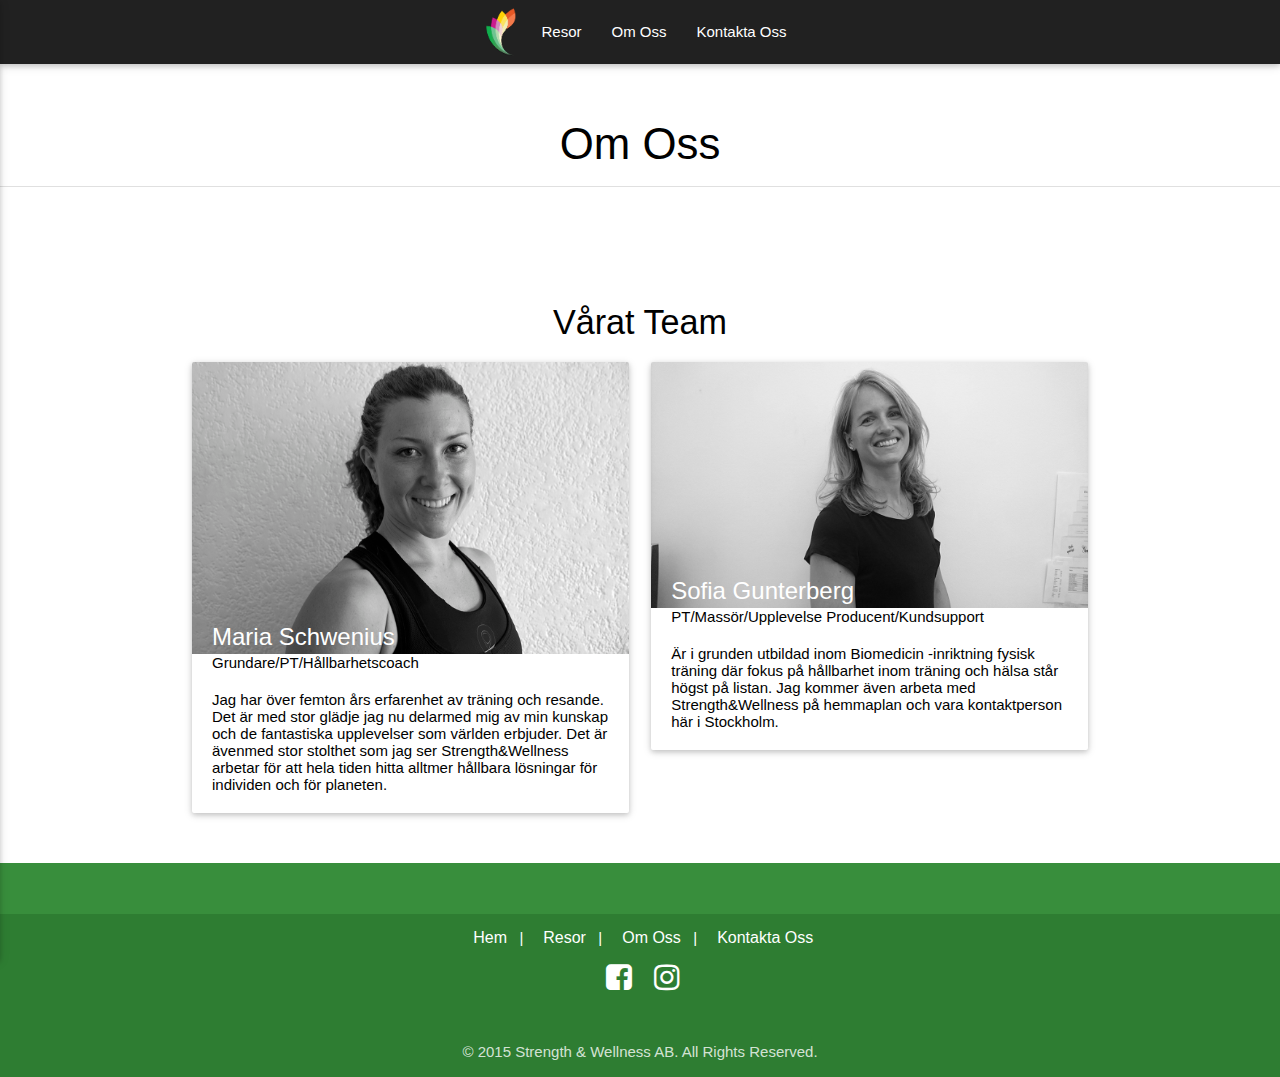
<file: Strengthandwellness/views/about.html>
<!DOCTYPE html>
<html lang="en">
<head>
 <meta charset="UTF-8" />
<meta name="viewport" content="width=device-width, initial-scale=1, maximum-scale=1">
<meta name="msapplication-TileColor" content="#ffffff">
<meta name="msapplication-TileImage" content="/ms-icon-144x144.png">
<meta name="theme-color" content="#ffffff">
<title>Strength &amp; Wellness</title>

<link rel="apple-touch-icon" sizes="57x57" href="../images/favicon/apple-icon-57x57.png">
<link rel="apple-touch-icon" sizes="60x60" href="../images/favicon/apple-icon-60x60.png">
<link rel="apple-touch-icon" sizes="72x72" href="../images/favicon/apple-icon-72x72.png">
<link rel="apple-touch-icon" sizes="76x76" href="../images/favicon/apple-icon-76x76.png">
<link rel="apple-touch-icon" sizes="114x114" href="../images/favicon/apple-icon-114x114.png">
<link rel="apple-touch-icon" sizes="120x120" href="../images/favicon/apple-icon-120x120.png">
<link rel="apple-touch-icon" sizes="144x144" href="../images/favicon/apple-icon-144x144.png">
<link rel="apple-touch-icon" sizes="152x152" href="../images/favicon/apple-icon-152x152.png">
<link rel="apple-touch-icon" sizes="180x180" href="../images/favicon/apple-icon-180x180.png">
<link rel="icon" type="image/png" sizes="192x192"  href="../images/favicon/android-icon-192x192.png">
<link rel="icon" type="image/png" sizes="32x32" href="../images/favicon/favicon-32x32.png">
<link rel="icon" type="image/png" sizes="96x96" href="../images/favicon/favicon-96x96.png">
<link rel="icon" type="image/png" sizes="16x16" href="../images/favicon/favicon-16x16.png">
<link rel="manifest" href="../images/favicon/manifest.json">

<!-- CSS  -->

<link href="https://fonts.googleapis.com/icon?family=Material+Icons" rel="stylesheet">
<link href="../css/materialize.min.css" type="text/css" rel="stylesheet"/>
<link href="../css/font-awesome.min.css" type="text/css" rel="stylesheet"/>
<link href="../css/style.css" type="text/css" rel="stylesheet"/>
</head>

<body>

  <!-- NAV -->

  <nav class="grey darken-4 center-align" role="navigation">
    <div class="nav-wrapper">
      <ul class="hide-on-med-and-down SW-center">
        <li><a id="logo-container" href="../views/index.html" class="brand-logo"><img src="../images/Logo_favicon.png" class="SW_logo" alt="S&amp;W"></a></li>
        <li class="hide"><a href="../views/personal_training.html">Träning & Hälsa</a></li>
        <li><a href="../views/travel.html">Resor</a></li>
        <li class="hide"><a href="../views/events.html">Events</a></li>
        <li class="hide"><a href="../views/sustainability.html">Hållbarhetsprojekt</a></li>
        <li class="hide"><a href="http://blog.strengthandwellness.me/sv_SE/">Blogg</a></li>
        <li><a href="../views/about.html">Om Oss</a></li>
        <li><a href="../views/contact.html">Kontakta Oss</a></li>
      </ul>

      <ul id="nav-mobile" class="side-nav blue-grey darken-4">
        <li><a href="../views/index.html">Hem</a></li>
        <li><a href="../views/personal_training.html">Träning & Hälsa</a></li>
        <li><a href="../views/travel.html">Resor</a></li>
        <li class="hide"><a href="../views/events.html">Events</a></li>
        <li class="hide"><a href="../views/sustainability.html">Hållbarhetsprojekt</a></li>
        <li class="hide"><a href="http://blog.strengthandwellness.me/sv_SE/">Blogg</a></li>
        <li><a href="../views/about.html">Om Oss</a></li>
        <li><a href="../views/contact.html">Kontakta Oss</a></li>
      </ul>
      <a href="#" data-activates="nav-mobile" class="button-collapse"><i class="material-icons">menu</i></a>
    </div>
  </nav>

  <br><br>

  <!-- END NAV -->

  <!--CONTENT -->

  <h3 class="center">Om Oss</h3>

  <div class="divider"></div>

  <br><br>

<div class="section">
  <div class="container">
    <div class="row">
      <div class="col s12">
        
      </div>
    </div>
  </div>
</div>

<div class="section">
  <div class="container">
    <div class="row">
      <h4 class="center">Vårat Team</h4>
      <div class="col s12 m6">
        <div class="card">
          <div class="card-image">
            <img src="../images/BW_MS.jpg" alt="">
            <span class="card-title">Maria Schwenius</span>
            <span class="card-content">Grundare/PT/Hållbarhetscoach</span>
          </div>
            <div class="card-content">
              Jag har över femton års erfarenhet av träning och resande. Det är med stor glädje jag nu delarmed mig av min kunskap och de fantastiska upplevelser som världen erbjuder. Det är ävenmed stor stolthet som jag ser Strength&amp;Wellness arbetar för att hela tiden hitta alltmer hållbara lösningar för individen och för planeten.
            </div>
          </div>
        </div>
      <div class="col s12 m6">
        <div class="card">
          <div class="card-image">
            <img src="../images/BW_S.jpg" alt="">
            <span class="card-title">Sofia Gunterberg</span>
            <span class="card-content">PT/Massör/Upplevelse Producent/Kundsupport</span>
          </div>
            <div class="card-content">
              Är i grunden utbildad inom Biomedicin -inriktning fysisk träning där fokus på hållbarhet inom träning och hälsa står högst på listan. Jag kommer även arbeta med Strength&amp;Wellness på hemmaplan och vara kontaktperson här i Stockholm. 
            </div>
          </div>
        </div>
     <!-- <div class="col s12 m4">
        <div class="card">
          <div class="card-image">
            <img src="http://www.clipartkid.com/images/177/15-female-head-silhouette-free-cliparts-that-you-can-download-to-you-ruyZ8A-clipart.jpeg" alt="">
            <span class="card-title">Susanna Bates</span>
            <span class="card-content">PT/Brazilian Jiu-Jitsu specialist</span>
          </div>
            <div class="card-content">
              Mitt fokus ligger framför allt på funktionell träning och brasiliansk jiu-jitsu. Jag har femton års erfarenhet av att träna och instruera allt från golv till tai chi och bootcamp-träning. Det är fantastiskt att få lära människor det jag har lärt mig om träning och matvanor, och att få arbeta med andra för att förbättra deras livskvalitet!
            </div>
          </div>
        </div>
      <div class="col s12 m6">
        <div class="card">
          <div class="card-image">
            <img src="http://www.clipartkid.com/images/177/15-female-head-silhouette-free-cliparts-that-you-can-download-to-you-ruyZ8A-clipart.jpeg" alt="">
            <span class="card-title">Maria Hagberg</span>
            <span class="card-content">Kostrådgivning/Friskvårdsterapeut</span>
          </div>
            <div class="card-content">
              Jag är utbildad PT och har min grund i modern dans. Jag är även koreograf och har en Master of Arts-examen i teoretiska dansstudier. Min kärnfilosofi, som guidar hela min träningsdesign, är att kroppen och sinnet är direkt sammankopplade.
            </div>
          </div>
        </div>
      <div class="col s12 m6">
        <div class="card">
          <div class="card-image">
            <img src="http://images.all-free-download.com/images/graphiclarge/man_silhouette_clip_art_9510.jpg" alt="">
            <span class="card-title">Elizandro Reyes Zamora</span>
            <span class="card-content">Dansinstruktör för modern dans/Kuba Expert</span>
          </div>
            <div class="card-content">
              Är i grunden utbildad inom Biomedicin -inriktning fysisk träning där fokus på hållbarhet inom träning och hälsa står högst på listan. Jag kommer även arbeta med Strength&amp;Wellness på hemmaplan och vara kontaktperson här i Stockholm. 
            </div>
          </div>
        </div> -->
    </div>
  </div>
</div>

  <!--END CONTENT -->


  <!-- FOOTER -->
  <footer class="page-footer green darken-3 center-align">

    <div class="section SW_contact_us green darken-2">
      <div class="container">
        <div class="row">
          <div class="col s12">

          </div>
        </div>
      </div>
    </div>
  
    <div class="container">
      <div class="row">
          <div class="nav-wrapper">
            <ul class="hide-on-med-and-down">
              <li class="SW_footer_menu">
                <a href="../views/index.html">Hem</a><span class="SW_break">|</span>
                <a class="hide" href="../views/personal_training.html">Träning & Hälsa</a><!--<span class="SW_break">|</span> -->
                <a href="../views/travel.html">Resor</a><span class="SW_break">|</span>
                <a class="hide" href="../views/events.html">Events</a><!--<span class="SW_break">|</span>
                <a class="hide" href="../views/sustainability.html">Hållbarhetsprojekt</a><span class="SW_break">|</span>
                <a class="hide" href="http://blog.strengthandwellness.me/sv_SE/">Blogg</a><span class="SW_break">|</span> -->
                <a href="../views/about.html">Om Oss</a><span class="SW_break">|</span>
                <a href="../views/contact.html">Kontakta Oss</a>
              </li>
            </ul>
              <ul>
                <li class="SW_media">
                  <a href="https://www.facebook.com/strengthandwellness.se" target="_blank"><i class="fa fa-facebook-square fa-2x"></i></a>
                </li>
                <li class="SW_media">
                  <a href="https://www.instagram.com/strengthwellness" target="_blank"><i class="fa fa-instagram fa-2x"></i></a>
                </li>
              </ul>
         </div>
      </div>
    </div>

    <div class="footer-copyright green darken-3">
      <div>
      &copy; 2015 <strong>Strength &amp; Wellness AB</strong>. All Rights Reserved.
      </div>
    </div>
  </footer>

  <!-- END FOOTER -->

  <!--  Scripts-->
  <script  src="https://code.jquery.com/jquery-2.1.1.min.js"></script>
  <script  src="../js/materialize.min.js"></script>
  <script  src="../js/main.js"></script>

  </body>
</html>
</file>
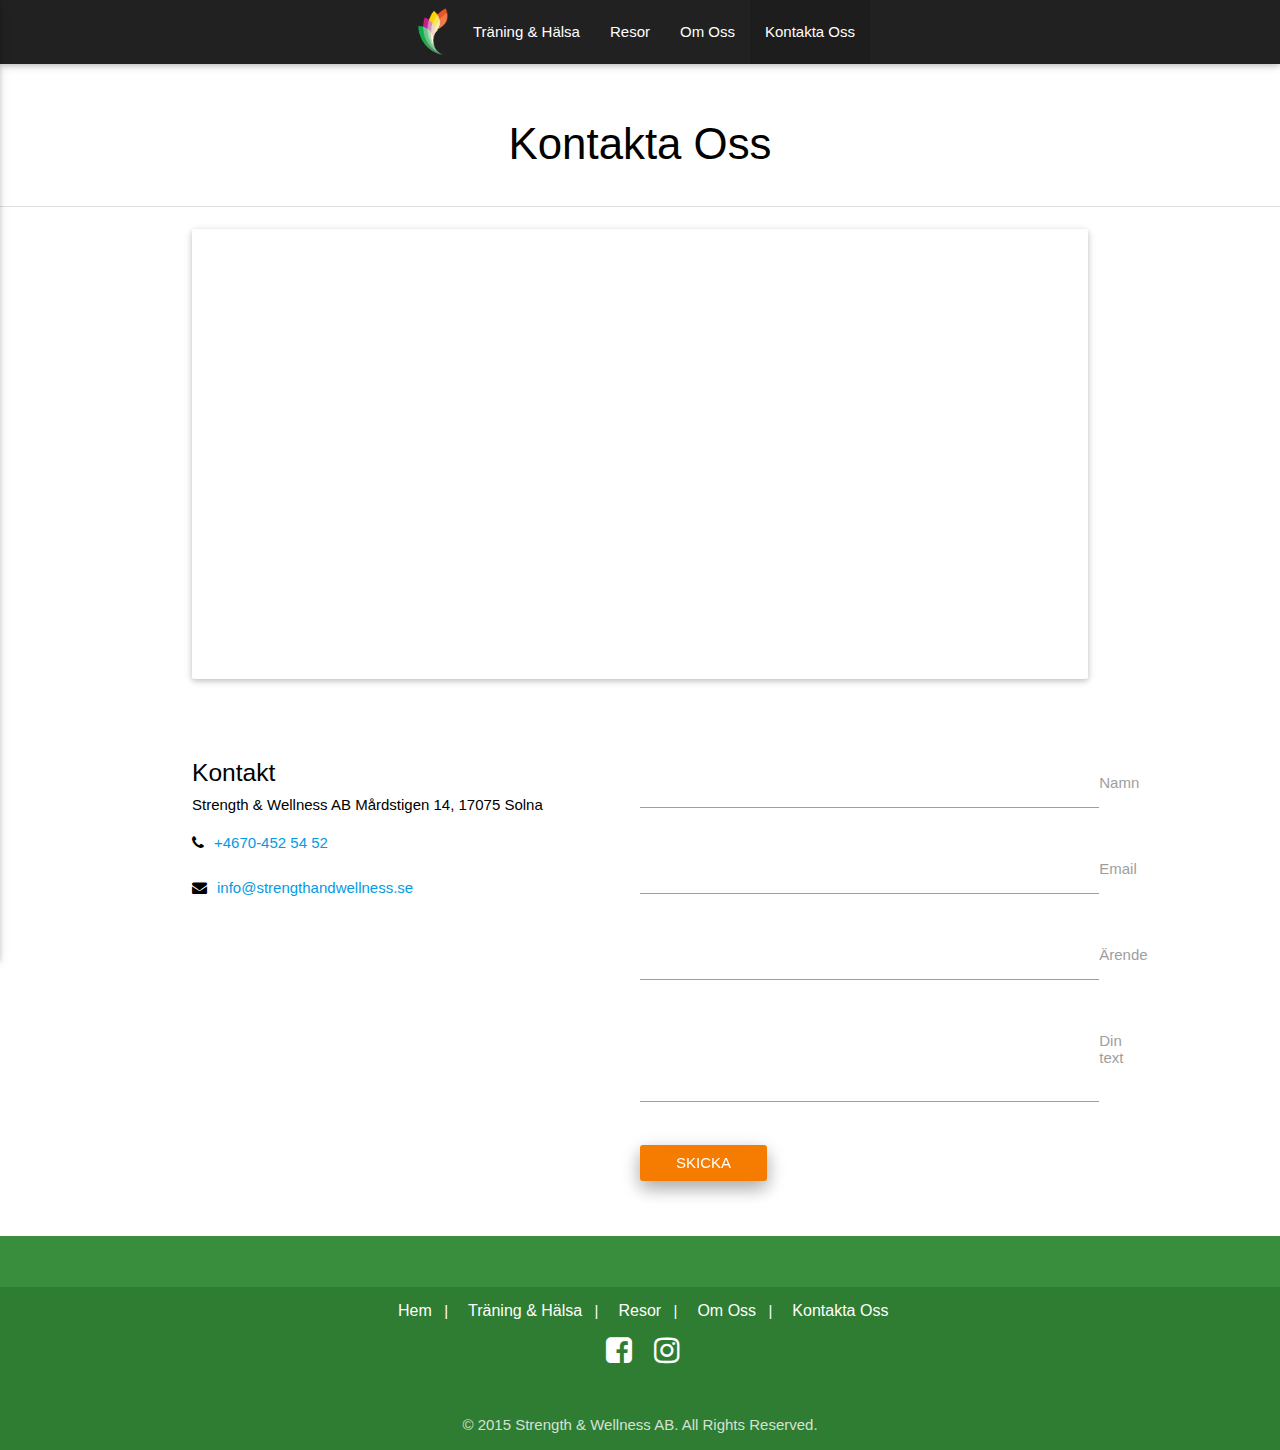
<file: Strengthandwellness/views/contact.html>
<!DOCTYPE html>
<html lang="en">
<head>
 <meta charset="UTF-8" />
<meta name="viewport" content="width=device-width, initial-scale=1, maximum-scale=1">
<meta name="msapplication-TileColor" content="#ffffff">
<meta name="msapplication-TileImage" content="/ms-icon-144x144.png">
<meta name="theme-color" content="#ffffff">
<title>Strength &amp; Wellness</title>

<link rel="apple-touch-icon" sizes="57x57" href="../images/favicon/apple-icon-57x57.png">
<link rel="apple-touch-icon" sizes="60x60" href="../images/favicon/apple-icon-60x60.png">
<link rel="apple-touch-icon" sizes="72x72" href="../images/favicon/apple-icon-72x72.png">
<link rel="apple-touch-icon" sizes="76x76" href="../images/favicon/apple-icon-76x76.png">
<link rel="apple-touch-icon" sizes="114x114" href="../images/favicon/apple-icon-114x114.png">
<link rel="apple-touch-icon" sizes="120x120" href="../images/favicon/apple-icon-120x120.png">
<link rel="apple-touch-icon" sizes="144x144" href="../images/favicon/apple-icon-144x144.png">
<link rel="apple-touch-icon" sizes="152x152" href="../images/favicon/apple-icon-152x152.png">
<link rel="apple-touch-icon" sizes="180x180" href="../images/favicon/apple-icon-180x180.png">
<link rel="icon" type="image/png" sizes="192x192"  href="../images/favicon/android-icon-192x192.png">
<link rel="icon" type="image/png" sizes="32x32" href="../images/favicon/favicon-32x32.png">
<link rel="icon" type="image/png" sizes="96x96" href="../images/favicon/favicon-96x96.png">
<link rel="icon" type="image/png" sizes="16x16" href="../images/favicon/favicon-16x16.png">
<link rel="manifest" href="../images/favicon/manifest.json">

<!-- CSS  -->

<link href="https://fonts.googleapis.com/icon?family=Material+Icons" rel="stylesheet">
<link href="../css/materialize.min.css" type="text/css" rel="stylesheet"/>
<link href="../css/font-awesome.min.css" type="text/css" rel="stylesheet"/>
<link href="../css/style.css" type="text/css" rel="stylesheet"/>
</head>

<body>

  <!-- NAV -->

  <nav class="grey darken-4 center-align" role="navigation">
    <div class="nav-wrapper">
      <ul class="hide-on-med-and-down SW-center">
        <li><a id="logo-container" href="../views/index.html" class="brand-logo"><img src="../images/Logo_favicon.png" class="SW_logo" alt="S&amp;W"></a></li>
        <li><a href="../views/personal_training.html">Träning & Hälsa</a></li>
        <li><a href="../views/travel.html">Resor</a></li>
        <li class="hide"><a href="../views/events.html">Events</a></li>
        <li class="hide"><a href="../views/sustainability.html">Hållbarhetsprojekt</a></li>
        <li class="hide"><a href="http://blog.strengthandwellness.me/sv_SE/">Blogg</a></li>
        <li><a href="../views/about.html">Om Oss</a></li>
        <li class="active"><a href="../views/contact.html">Kontakta Oss</a></li>
      </ul>

      <ul id="nav-mobile" class="side-nav blue-grey darken-4">
        <li><a href="../views/index.html">Hem</a></li>
        <li><a href="../views/personal_training.html">Träning & Hälsa</a></li>
        <li><a href="../views/travel.html">Resor</a></li>
        <li class="hide"><a href="../views/events.html">Events</a></li>
        <li class="hide"><a href="../views/sustainability.html">Hållbarhetsprojekt</a></li>
        <li class="hide"><a href="http://blog.strengthandwellness.me/sv_SE/">Blogg</a></li>
        <li><a href="../views/about.html">Om Oss</a></li>
        <li class="active"><a href="../views/contact.html">Kontakta Oss</a></li>
      </ul>
      <a href="#" data-activates="nav-mobile" class="button-collapse"><i class="material-icons">menu</i></a>
    </div>
  </nav>

  <br><br>

  <!-- END NAV -->

  <div class="row">
    <h3 class="center-align">Kontakta Oss</h3>
  </div>

  <div class="divider"></div>


  <div class="section">
    <div class="container">
      <div class="row">
        <div class="col s12">
          <iframe class="card" src="https://www.google.com/maps/embed?pb=!1m18!1m12!1m3!1d2032.1490871549042!2d18.027360116263726!3d59.380539313957364!2m3!1f0!2f0!3f0!3m2!1i1024!2i768!4f13.1!3m3!1m2!1s0x465f9c4cd8606583%3A0xbc9d73c0203f1308!2sM%C3%A5rdstigen+14%2C+170+75+Solna!5e0!3m2!1sen!2sse!4v1476715871617" width="100%" height="450" frameborder="0" allowfullscreen></iframe>
        </div>
      </div>
    </div>
  </div>

    <div class="section">
    <div class="container">
      <div class="row">
        <div class="col s12 m6">
            <h5>Kontakt</h5>
            <strong>Strength & Wellness AB Mårdstigen 14, 17075 Solna</strong>
              <p>
               <i class="fa fa-phone suitcase-mar"></i><a href="#">+4670-452 54 52</a>

              <p>
                <i class="fa fa-envelope suitcase-mar"></i><a href="mailto:info@strengthandwellness.me">info@strengthandwellness.se</a>
              </p>
        </div>
        <div class="col s12 m6">
          <form action="../views/contact.php" method="post">
        <div class="row">
            <div class="input-field">
              <input id="name" type="text" class="validate">
              <label for="name">Namn</label>
            </div>
          </div>
          <div class="row">
            <div class="input-field">
              <input id="email" type="text" class="validate">
              <label for="email">Email</label>
            </div>
          </div>
          <div class="row">
            <div class="input-field">
              <input id="subject" type="text" class="validate">
              <label for="Ärende">Ärende</label>
            </div>
          </div>
          <div class="row">
            <div class="input-field">
              <textarea id="comment" type="text" class="materialize-textarea"></textarea>
              <label for="comment">Din text</label>
            </div>
          </div>
          <div class="row">
            <div class="input-field">
              <input class="btn waves-effect waves-light orange darken-2 z-depth-2" type="submit" value="Skicka">
              <div id="msg" class="message"></div>
            </div>
          </div>
          </form>
        </div>
      </div>
    </div>
  </div>


  <footer class="page-footer green darken-3 center-align">

    <div class="section SW_contact_us green darken-2">
      <div class="container">
        <div class="row">
          <div class="col s12">

          </div>
        </div>
      </div>
    </div>
  
    <div class="container">
      <div class="row">
          <div class="nav-wrapper">
            <ul class="hide-on-med-and-down">
              <li class="SW_footer_menu">
                <a href="../views/index.html">Hem</a><span class="SW_break">|</span>
                <a href="../views/personal_training.html">Träning & Hälsa</a><span class="SW_break">|</span>
                <a href="../views/travel.html">Resor</a><span class="SW_break">|</span>
                <a class="hide" href="../views/events.html">Events</a><!--<span class="SW_break">|</span>
                <a class="hide" href="../views/sustainability.html">Hållbarhetsprojekt</a><span class="SW_break">|</span>
                <a class="hide" href="http://blog.strengthandwellness.me/sv_SE/">Blogg</a><span class="SW_break">|</span> -->
                <a href="../views/about.html">Om Oss</a><span class="SW_break">|</span>
                <a href="../views/contact.html">Kontakta Oss</a>
              </li>
            </ul>
              <ul>
                <li class="SW_media">
                  <a href="https://www.facebook.com/strengthandwellness.me" target="_blank"><i class="fa fa-facebook-square fa-2x"></i></a>
                </li>
                <li class="SW_media">
                  <a href="https://www.instagram.com/strengthwellness" target="_blank"><i class="fa fa-instagram fa-2x"></i></a>
                </li>
              </ul>
         </div>
      </div>
    </div>

    <div class="footer-copyright green darken-3">
      <div>
      &copy; 2015 <strong>Strength &amp; Wellness AB</strong>. All Rights Reserved.
      </div>
    </div>
  </footer>


  <!--  Scripts-->
  <script  src="https://code.jquery.com/jquery-2.1.1.min.js"></script>
  <script  src="../js/materialize.min.js"></script>
  <script  src="../js/main.js"></script>


  </body>
</html>
</file>
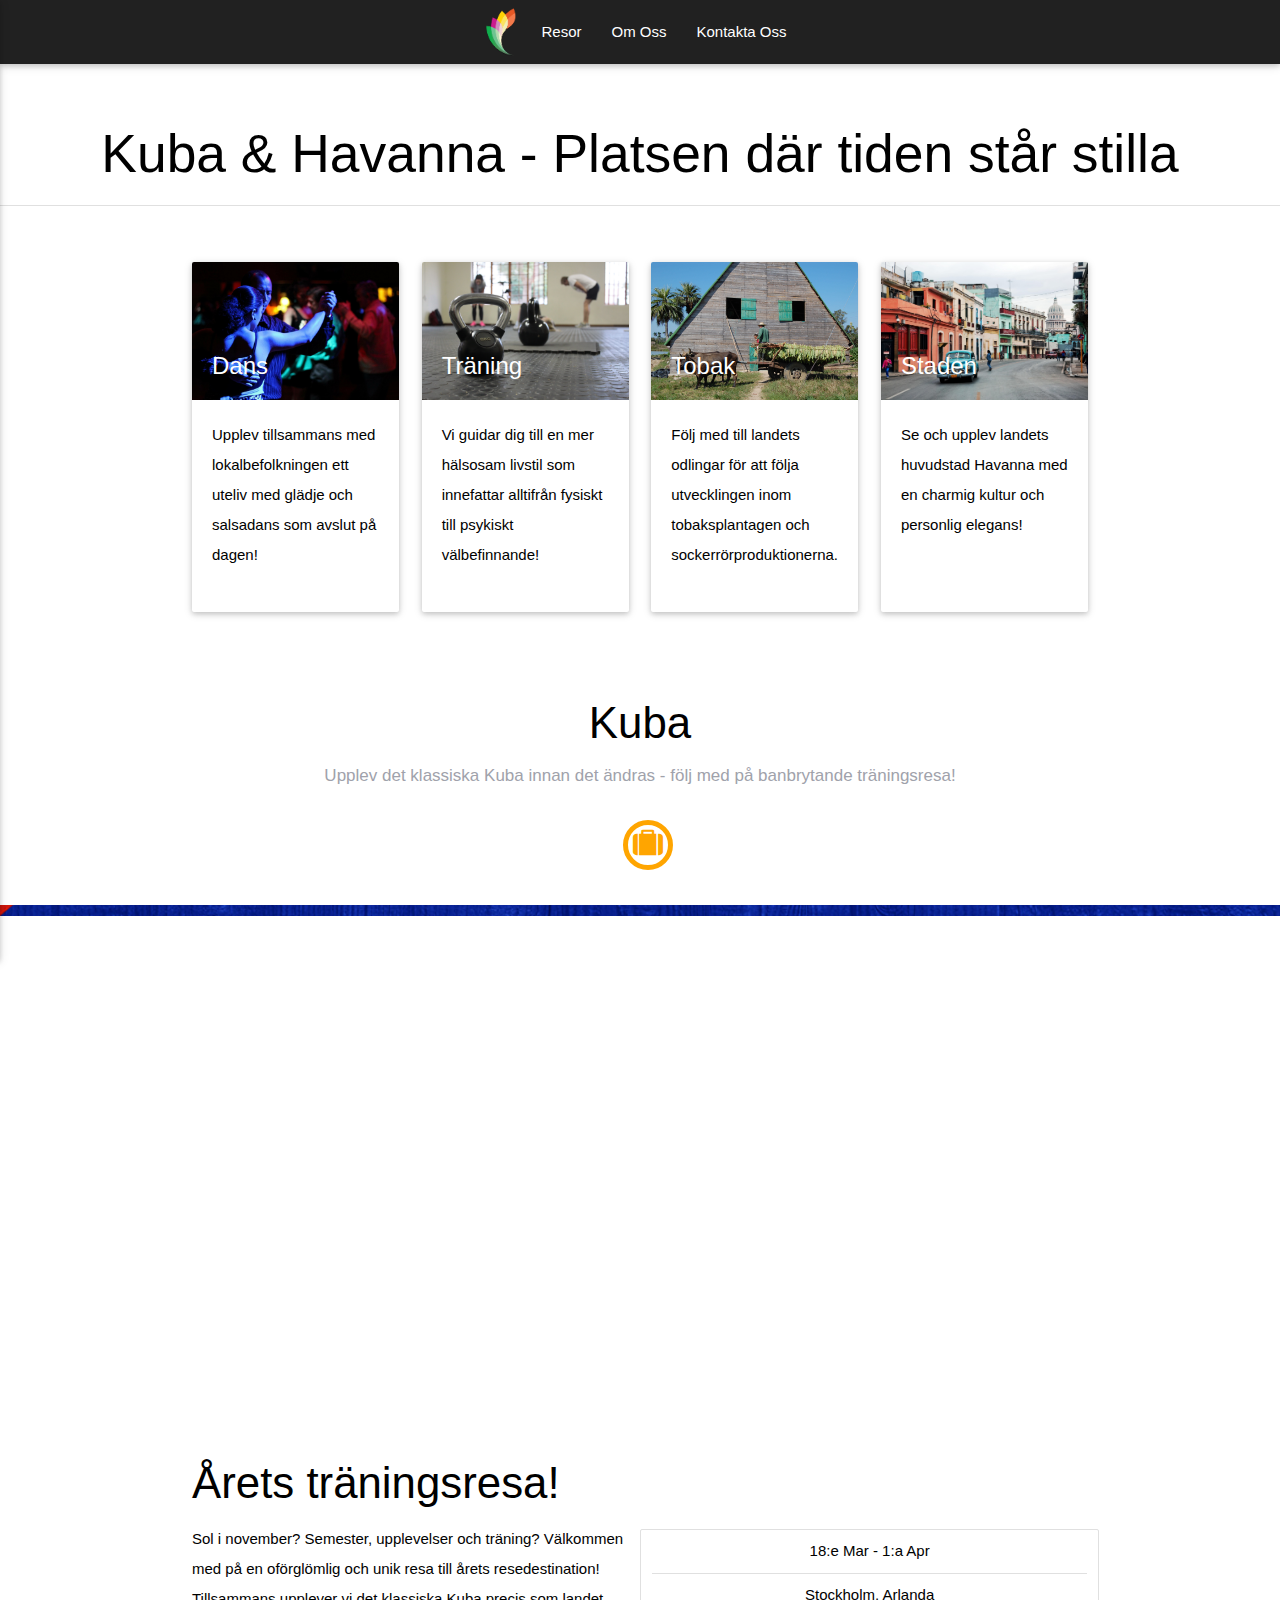
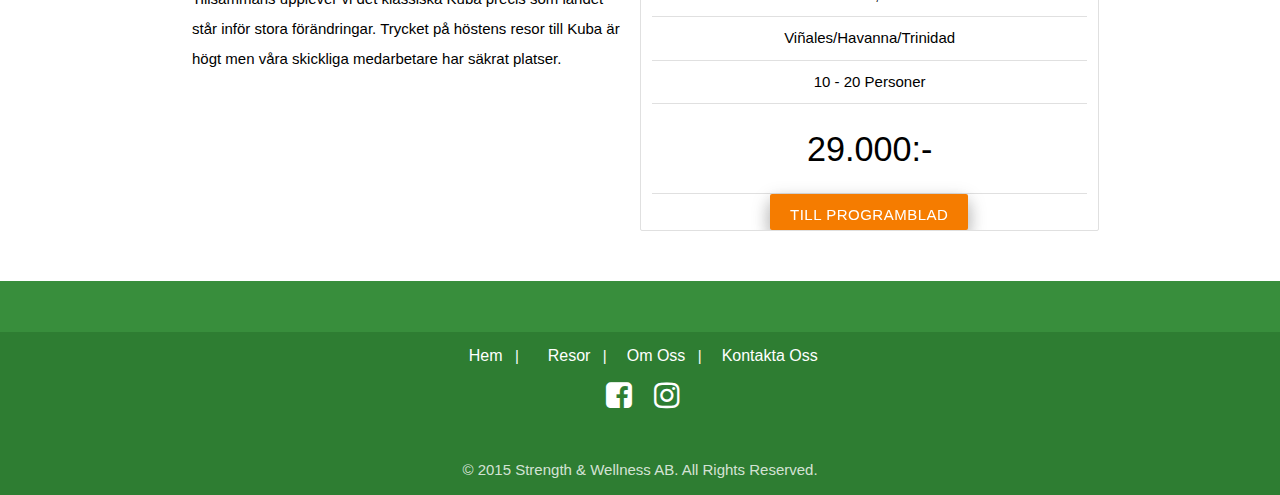
<file: Strengthandwellness/views/cuba.html>
<!DOCTYPE html>
<html lang="en">
<head>
 <meta charset="UTF-8" />
<meta name="viewport" content="width=device-width, initial-scale=1, maximum-scale=1">
<meta name="msapplication-TileColor" content="#ffffff">
<meta name="msapplication-TileImage" content="/ms-icon-144x144.png">
<meta name="theme-color" content="#ffffff">
<title>Strength &amp; Wellness</title>

<link rel="apple-touch-icon" sizes="57x57" href="../images/favicon/apple-icon-57x57.png">
<link rel="apple-touch-icon" sizes="60x60" href="../images/favicon/apple-icon-60x60.png">
<link rel="apple-touch-icon" sizes="72x72" href="../images/favicon/apple-icon-72x72.png">
<link rel="apple-touch-icon" sizes="76x76" href="../images/favicon/apple-icon-76x76.png">
<link rel="apple-touch-icon" sizes="114x114" href="../images/favicon/apple-icon-114x114.png">
<link rel="apple-touch-icon" sizes="120x120" href="../images/favicon/apple-icon-120x120.png">
<link rel="apple-touch-icon" sizes="144x144" href="../images/favicon/apple-icon-144x144.png">
<link rel="apple-touch-icon" sizes="152x152" href="../images/favicon/apple-icon-152x152.png">
<link rel="apple-touch-icon" sizes="180x180" href="../images/favicon/apple-icon-180x180.png">
<link rel="icon" type="image/png" sizes="192x192" href="../images/favicon/android-icon-192x192.png">
<link rel="icon" type="image/png" sizes="32x32" href="../images/favicon/favicon-32x32.png">
<link rel="icon" type="image/png" sizes="96x96" href="../images/favicon/favicon-96x96.png">
<link rel="icon" type="image/png" sizes="16x16" href="../images/favicon/favicon-16x16.png">
<link rel="manifest" href="../images/favicon/manifest.json">

<!-- CSS  -->

<link href="https://fonts.googleapis.com/icon?family=Material+Icons" rel="stylesheet">
<link rel="stylesheet" href="../css/transitions.css">
<link href="../css/materialize.min.css" type="text/css" rel="stylesheet"/>
<link href="../css/font-awesome.min.css" type="text/css" rel="stylesheet"/>
<link href="../css/style.css" type="text/css" rel="stylesheet"/>
</head>

<body>

  <!-- NAV -->

  <nav class="grey darken-4 center-align" role="navigation">
    <div class="nav-wrapper">
      <ul class="hide-on-med-and-down SW-center">
        <li><a id="logo-container" href="../views/index.html" class="brand-logo"><img src="../images/Logo_favicon.png" class="SW_logo" alt="S&amp;W"></a></li>
        <li class="hide"><a href="../views/personal_training.html">Träning & Hälsa</a></li>
        <li><a href="../views/travel.html">Resor</a></li>
        <li class="hide"><a href="../views/events.html">Events</a></li>
        <li class="hide"><a href="../views/sustainability.html">Hållbarhetsprojekt</a></li>
        <li class="hide"><a href="http://blog.strengthandwellness.me/sv_SE/">Blogg</a></li>
        <li><a href="../views/about.html">Om Oss</a></li>
        <li><a href="../views/contact.html">Kontakta Oss</a></li>
      </ul>

      <ul id="nav-mobile" class="side-nav blue-grey darken-4">
        <li><a href="../views/index.html">Hem</a></li>
        <li class="hide"><a href="../views/personal_training.html">Träning & Hälsa</a></li>
        <li><a href="../views/travel.html">Resor</a></li>
        <li class="hide"><a href="../views/events.html">Events</a></li>
        <li class="hide"><a href="../views/sustainability.html">Hållbarhetsprojekt</a></li>
        <li class="hide"><a href="http://blog.strengthandwellness.me/sv_SE/">Blogg</a></li>
        <li><a href="../views/about.html">Om Oss</a></li>
        <li><a href="../views/contact.html">Kontakta Oss</a></li>
      </ul>
      <a href="#" data-activates="nav-mobile" class="button-collapse"><i class="material-icons">menu</i></a>
    </div>
  </nav>

  <br><br>

  <!-- END NAV -->

  <!--CONTENT -->

  <h2 class="center">Kuba &amp; Havanna - Platsen där tiden står stilla</h2>

  <div class="divider"></div>

  <br><br>

<div class="section">
  <div class="container">
      <div class="row">
        <div class="col s12 m6 l3">
          <div class="card small">
            <div class="card-image">
              <img src="../images/cuba-dance.jpg">
              <span class="card-title">Dans</span>
            </div>
            <div class="card-content">
              <p>Upplev tillsammans med lokalbefolkningen ett uteliv med glädje och salsadans som avslut på dagen!</p>
            </div>
          </div>
        </div>
        <div class="col s12 m6 l3">
          <div class="card small">
            <div class="card-image">
              <img src="../images/cuba-training.jpg">
              <span class="card-title">Träning</span>
            </div>
            <div class="card-content">
              <p>Vi guidar dig till en mer hälsosam livstil som innefattar alltifrån fysiskt till psykiskt välbefinnande!</p>
            </div>
          </div>
        </div>
        <div class="col s12 m6 l3">
          <div class="card small">
            <div class="card-image">
              <img src="../images/cuba-tobak.jpg">
              <span class="card-title">Tobak</span>
            </div>
            <div class="card-content">
              <p>Följ med till landets odlingar för att följa utvecklingen inom tobaksplantagen och sockerrörproduktionerna. </p>
            </div>
          </div>
        </div>
        <div class="col s12 m6 l3">
          <div class="card small">
            <div class="card-image">
              <img src="../images/cuba-city.jpg">
              <span class="card-title">Staden</span>
            </div>
            <div class="card-content">
              <p>Se och upplev landets huvudstad Havanna med en charmig kultur och personlig elegans!</p>
            </div>
          </div>
        </div>
      </div>
  </div>
</div>



    <div class="section">
      <div class="container">
        <div class="row">
          <div class="fancy_heading col s12 center">
              <h3>Kuba</h3>
              <div class="inside">
                Upplev det klassiska Kuba innan det ändras - följ med på banbrytande träningsresa!
              </div>
             <br>
              <i class="fa fa-2x fa-suitcase"></i>
          </div>
        </div>
      </div>
    </div>

    <br>

  <div class="parallax-container valign-wrapper .hide-on-small-only">
    <div class="parallax cuba"></div>
  </div>
<br>
<div class="section">
  <div class="container">
    <div class="row">
      <div class="col s12 m6">
        <h3>Årets träningsresa!</h3>
        <p>Sol i november? Semester, upplevelser och träning? Välkommen med på en oförglömlig och unik resa till årets resedestination! Tillsammans upplever vi det klassiska Kuba precis som landet står inför stora förändringar. Trycket på höstens resor till Kuba är högt men våra skickliga medarbetare har säkrat platser.</p>
      </div>
      <br><br><br><br><br>
      <div class="col s12 m6 collection center">
        <li class="collection-item">18:e Mar - 1:a Apr</li>
        <li class="collection-item">Stockholm, Arlanda</li>
        <li class="collection-item">Viñales/Havanna/Trinidad</li>
        <li class="collection-item">10 - 20 Personer</li>
        <li class="collection-item"><h4>29.000:-</h4></li>
        <a href="../programblad_kuba.pdf" target="_blank"><li class="collection-item btn waves-effect waves-light orange darken-2 z-depth-2">Till programblad</li></a><br>
      </div>
    </div>
  </div>
</div>

  <!--END CONTENT -->


  <!-- FOOTER -->
  <footer class="page-footer green darken-3 center-align">

    <div class="section SW_contact_us green darken-2">
      <div class="container">
        <div class="row">
          <div class="col s12">

          </div>
        </div>
      </div>
    </div>
  
    <div class="container">
      <div class="row">
          <div class="nav-wrapper">
            <ul class="hide-on-med-and-down">
              <li class="SW_footer_menu">
                <a href="../views/index.html">Hem</a><span class="SW_break">|</span>
                <a class="hide" href="../views/personal_training.html">Träning & Hälsa</a><span class="SW_break"></span>
                <a href="../views/travel.html">Resor</a><span class="SW_break">|</span>
                <a class="hide" href="../views/events.html">Events</a><!--<span class="SW_break">|</span>
                <a class="hide" href="../views/sustainability.html">Hållbarhetsprojekt</a><span class="SW_break">|</span>
                <a class="hide" href="http://blog.strengthandwellness.me/sv_SE/">Blogg</a><span class="SW_break">|</span> -->
                <a href="../views/about.html">Om Oss</a><span class="SW_break">|</span>
                <a href="../views/contact.html">Kontakta Oss</a>
              </li>
            </ul>
              <ul>
                <li class="SW_media">
                  <a href="https://www.facebook.com/strengthandwellness.se" target="_blank"><i class="fa fa-facebook-square fa-2x"></i></a>
                </li>
                <li class="SW_media">
                  <a href="https://www.instagram.com/strengthwellness" target="_blank"><i class="fa fa-instagram fa-2x"></i></a>
                </li>
              </ul>
         </div>
      </div>
    </div>

    <div class="footer-copyright green darken-3">
      <div>
      &copy; 2015 <strong>Strength &amp; Wellness AB</strong>. All Rights Reserved.
      </div>
    </div>
  </footer>

  <!-- END FOOTER -->

  <!--  Scripts-->
  <script src="https://code.jquery.com/jquery-2.1.1.min.js"></script>
  <script src="../js/jquery.collagePlus.min.js"></script>
  <script src="../js/materialize.min.js"></script>
  <script src="../js/main.js"></script>

  </body>
</html>
</file>
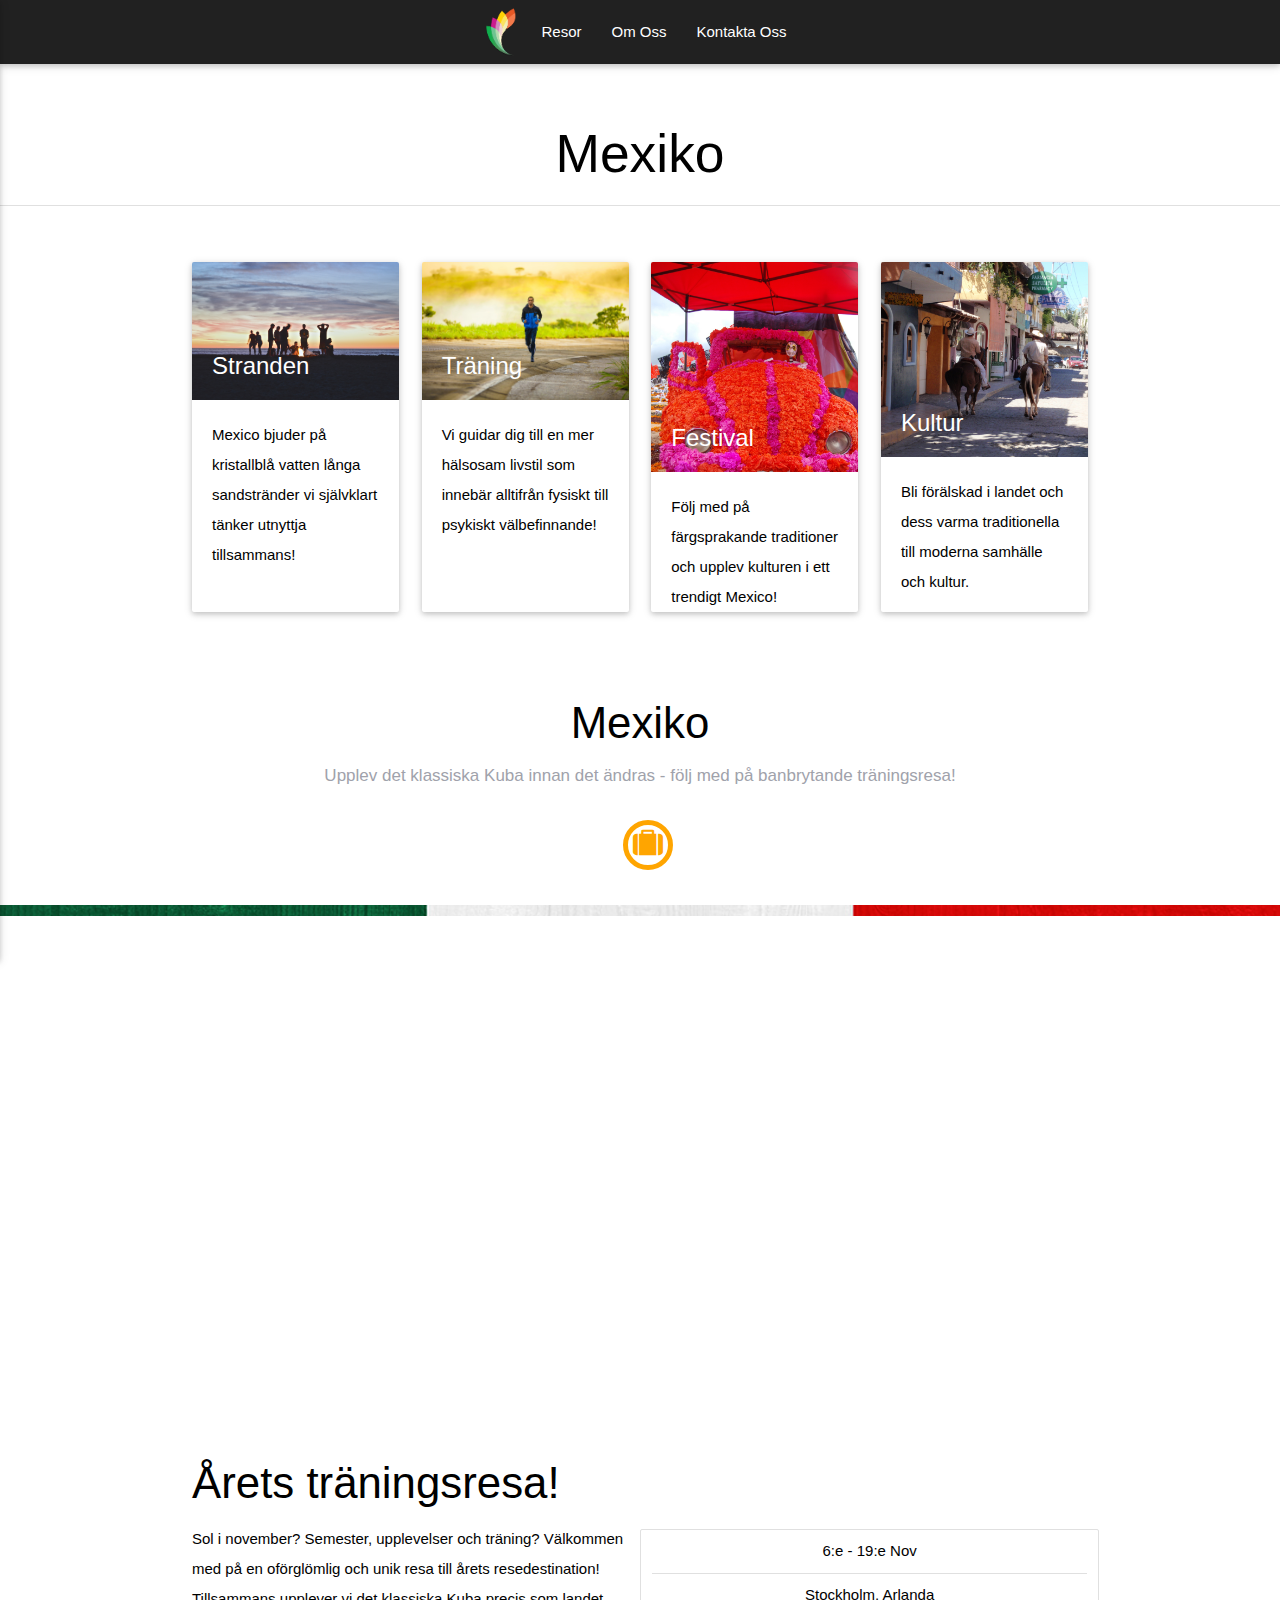
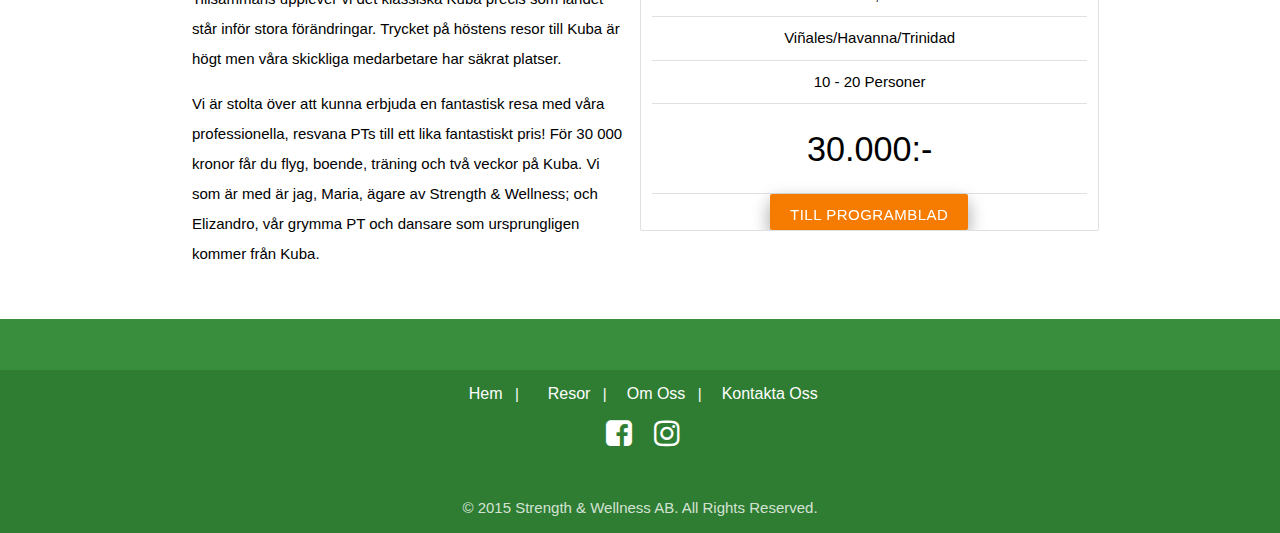
<file: Strengthandwellness/views/mexico.html>
<!DOCTYPE html>
<html lang="en">
<head>
 <meta charset="UTF-8" />
<meta name="viewport" content="width=device-width, initial-scale=1, maximum-scale=1">
<meta name="msapplication-TileColor" content="#ffffff">
<meta name="msapplication-TileImage" content="/ms-icon-144x144.png">
<meta name="theme-color" content="#ffffff">
<title>Strength &amp; Wellness</title>

<link rel="apple-touch-icon" sizes="57x57" href="../images/favicon/apple-icon-57x57.png">
<link rel="apple-touch-icon" sizes="60x60" href="../images/favicon/apple-icon-60x60.png">
<link rel="apple-touch-icon" sizes="72x72" href="../images/favicon/apple-icon-72x72.png">
<link rel="apple-touch-icon" sizes="76x76" href="../images/favicon/apple-icon-76x76.png">
<link rel="apple-touch-icon" sizes="114x114" href="../images/favicon/apple-icon-114x114.png">
<link rel="apple-touch-icon" sizes="120x120" href="../images/favicon/apple-icon-120x120.png">
<link rel="apple-touch-icon" sizes="144x144" href="../images/favicon/apple-icon-144x144.png">
<link rel="apple-touch-icon" sizes="152x152" href="../images/favicon/apple-icon-152x152.png">
<link rel="apple-touch-icon" sizes="180x180" href="../images/favicon/apple-icon-180x180.png">
<link rel="icon" type="image/png" sizes="192x192" href="../images/favicon/android-icon-192x192.png">
<link rel="icon" type="image/png" sizes="32x32" href="../images/favicon/favicon-32x32.png">
<link rel="icon" type="image/png" sizes="96x96" href="../images/favicon/favicon-96x96.png">
<link rel="icon" type="image/png" sizes="16x16" href="../images/favicon/favicon-16x16.png">
<link rel="manifest" href="../images/favicon/manifest.json">

<!-- CSS  -->

<link href="https://fonts.googleapis.com/icon?family=Material+Icons" rel="stylesheet">
<link rel="stylesheet" href="../css/transitions.css">
<link href="../css/materialize.min.css" type="text/css" rel="stylesheet"/>
<link href="../css/font-awesome.min.css" type="text/css" rel="stylesheet"/>
<link href="../css/style.css" type="text/css" rel="stylesheet"/>
</head>

<body>

  <!-- NAV -->

  <nav class="grey darken-4 center-align" role="navigation">
    <div class="nav-wrapper">
      <ul class="hide-on-med-and-down SW-center">
        <li><a id="logo-container" href="../views/index.html" class="brand-logo"><img src="../images/Logo_favicon.png" class="SW_logo" alt="S&amp;W"></a></li>
        <li class="hide"><a href="../views/personal_training.html">Träning & Hälsa</a></li>
        <li><a href="../views/travel.html">Resor</a></li>
        <li class="hide"><a href="../views/events.html">Events</a></li>
        <li class="hide"><a href="../views/sustainability.html">Hållbarhetsprojekt</a></li>
        <li class="hide"><a href="http://blog.strengthandwellness.me/sv_SE/">Blogg</a></li>
        <li><a href="../views/about.html">Om Oss</a></li>
        <li><a href="../views/contact.html">Kontakta Oss</a></li>
      </ul>

      <ul id="nav-mobile" class="side-nav blue-grey darken-4">
        <li><a href="../views/index.html">Hem</a></li>
        <li class="hide"><a href="../views/personal_training.html">Träning & Hälsa</a></li>
        <li><a href="../views/travel.html">Resor</a></li>
        <li class="hide"><a href="../views/events.html">Events</a></li>
        <li class="hide"><a href="../views/sustainability.html">Hållbarhetsprojekt</a></li>
        <li class="hide"><a href="http://blog.strengthandwellness.me/sv_SE/">Blogg</a></li>
        <li><a href="../views/about.html">Om Oss</a></li>
        <li><a href="../views/contact.html">Kontakta Oss</a></li>
      </ul>
      <a href="#" data-activates="nav-mobile" class="button-collapse"><i class="material-icons">menu</i></a>
    </div>
  </nav>

  <br><br>

  <!-- END NAV -->

  <!--CONTENT -->

  <h2 class="center">Mexiko</h2>

  <div class="divider"></div>

  <br><br>

<div class="section">
  <div class="container">
      <div class="row">
        <div class="col s12 m6 l3">
          <div class="card small">
            <div class="card-image">
              <img src="../images/mexico_beach.jpg">
              <span class="card-title">Stranden</span>
            </div>
            <div class="card-content">
              <p>Mexico bjuder på kristallblå vatten långa sandstränder vi självklart tänker utnyttja tillsammans!</p>
            </div>
          </div>
        </div>
        <div class="col s12 m6 l3">
          <div class="card small">
            <div class="card-image">
              <img src="../images/mexico_training.jpg">
              <span class="card-title">Träning</span>
            </div>
            <div class="card-content">
              <p>Vi guidar dig till en mer hälsosam livstil som innebär alltifrån fysiskt till psykiskt välbefinnande!</p>
            </div>
          </div>
        </div>
        <div class="col s12 m6 l3">
          <div class="card small">
            <div class="card-image">
              <img src="../images/mexico_festival.jpg">
              <span class="card-title">Festival</span>
            </div>
            <div class="card-content">
              <p>Följ med på färgsprakande traditioner och upplev kulturen i ett trendigt Mexico!</p>
            </div>
          </div>
        </div>
        <div class="col s12 m6 l3">
          <div class="card small">
            <div class="card-image">
              <img src="../images/mexico_culture.jpg">
              <span class="card-title">Kultur</span>
            </div>
            <div class="card-content">
              <p>Bli förälskad i landet och dess varma traditionella till moderna samhälle och kultur.</p>
            </div>
          </div>
        </div>
      </div>
  </div>
</div>

    <div class="section">
      <div class="container">
        <div class="row">
          <div class="fancy_heading col s12 center">
              <h3>Mexiko</h3>
              <div class="inside">
                Upplev det klassiska Kuba innan det ändras - följ med på banbrytande träningsresa!
              </div>
             <br>
              <i class="fa fa-2x fa-suitcase"></i>
          </div>
        </div>
      </div>
    </div>

    <br>

  <div class="parallax-container valign-wrapper .hide-on-small-only">
    <div class="parallax mexico"></div>
  </div>
<br>
<div class="section">
  <div class="container">
    <div class="row">
      <div class="col s12 m6">
        <h3>Årets träningsresa!</h3>
        <p>Sol i november? Semester, upplevelser och träning? Välkommen med på en oförglömlig och unik resa till årets resedestination! Tillsammans upplever vi det klassiska Kuba precis som landet står inför stora förändringar. Trycket på höstens resor till Kuba är högt men våra skickliga medarbetare har säkrat platser.</p>
        <p>Vi är stolta över att kunna erbjuda en fantastisk resa med våra professionella, resvana PTs till ett lika fantastiskt pris! För 30 000 kronor får du flyg, boende, träning och två veckor på Kuba. Vi som är med är jag, Maria, ägare av Strength & Wellness; och Elizandro, vår grymma PT och dansare som ursprungligen kommer från Kuba.</p>
      </div>
      <br><br><br><br><br>
      <div class="col s12 m6 collection center">
        <li class="collection-item">6:e - 19:e Nov</li>
        <li class="collection-item">Stockholm, Arlanda</li>
        <li class="collection-item">Viñales/Havanna/Trinidad</li>
        <li class="collection-item">10 - 20 Personer</li>
        <li class="collection-item"><h4>30.000:-</h4></li>
        <a href="../programblad_kuba.pdf" target="_blank"><li class="collection-item btn waves-effect waves-light orange darken-2 z-depth-2">Till programblad</li></a><br>
      </div>
    </div>
  </div>
</div>

  <!--END CONTENT -->


  <!-- FOOTER -->
  <footer class="page-footer green darken-3 center-align">

    <div class="section SW_contact_us green darken-2">
      <div class="container">
        <div class="row">
          <div class="col s12">

          </div>
        </div>
      </div>
    </div>
  
    <div class="container">
      <div class="row">
          <div class="nav-wrapper">
            <ul class="hide-on-med-and-down">
              <li class="SW_footer_menu">
                <a href="../views/index.html">Hem</a><span class="SW_break">|</span>
                <a class="hide" href="../views/personal_training.html">Träning & Hälsa</a><span class="SW_break"></span>
                <a href="../views/travel.html">Resor</a><span class="SW_break">|</span>
                <a class="hide" href="../views/events.html">Events</a><!--<span class="SW_break">|</span>
                <a class="hide" href="../views/sustainability.html">Hållbarhetsprojekt</a><span class="SW_break">|</span>
                <a class="hide" href="http://blog.strengthandwellness.me/sv_SE/">Blogg</a><span class="SW_break">|</span> -->
                <a href="../views/about.html">Om Oss</a><span class="SW_break">|</span>
                <a href="../views/contact.html">Kontakta Oss</a>
              </li>
            </ul>
              <ul>
                <li class="SW_media">
                  <a href="https://www.facebook.com/strengthandwellness.se" target="_blank"><i class="fa fa-facebook-square fa-2x"></i></a>
                </li>
                <li class="SW_media">
                  <a href="https://www.instagram.com/strengthwellness" target="_blank"><i class="fa fa-instagram fa-2x"></i></a>
                </li>
              </ul>
         </div>
      </div>
    </div>

    <div class="footer-copyright green darken-3">
      <div>
      &copy; 2015 <strong>Strength &amp; Wellness AB</strong>. All Rights Reserved.
      </div>
    </div>
  </footer>

  <!-- END FOOTER -->

  <!--  Scripts-->
  <script src="https://code.jquery.com/jquery-2.1.1.min.js"></script>
  <script src="../js/jquery.collagePlus.min.js"></script>
  <script src="../js/materialize.min.js"></script>
  <script src="../js/main.js"></script>

  </body>
</html>
</file>
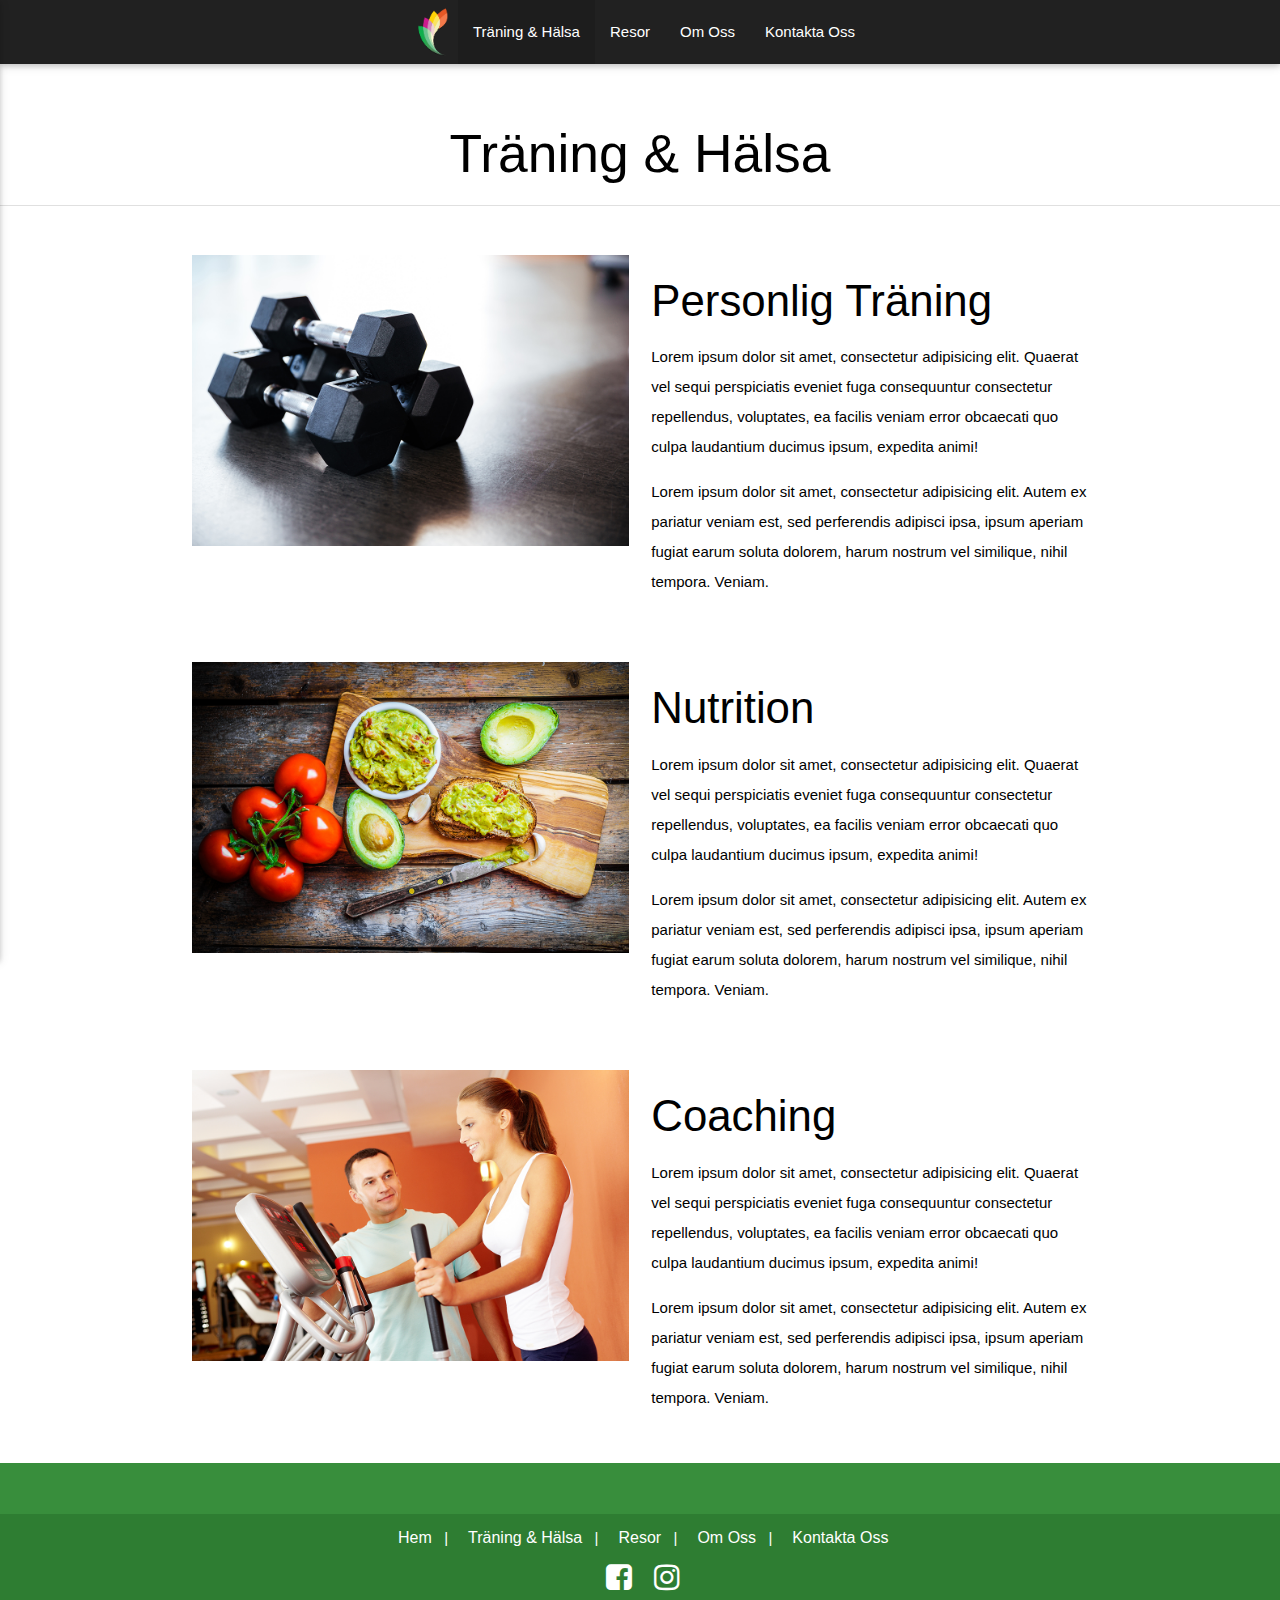
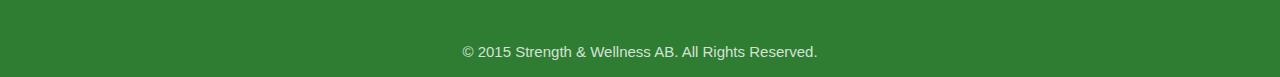
<file: Strengthandwellness/views/personal_training.html>
<!DOCTYPE html>
<html lang="en">
<head>
 <meta charset="UTF-8" />
<meta name="viewport" content="width=device-width, initial-scale=1, maximum-scale=1">
<meta name="msapplication-TileColor" content="#ffffff">
<meta name="msapplication-TileImage" content="/ms-icon-144x144.png">
<meta name="theme-color" content="#ffffff">
<title>Strength &amp; Wellness</title>

<link rel="apple-touch-icon" sizes="57x57" href="../images/favicon/apple-icon-57x57.png">
<link rel="apple-touch-icon" sizes="60x60" href="../images/favicon/apple-icon-60x60.png">
<link rel="apple-touch-icon" sizes="72x72" href="../images/favicon/apple-icon-72x72.png">
<link rel="apple-touch-icon" sizes="76x76" href="../images/favicon/apple-icon-76x76.png">
<link rel="apple-touch-icon" sizes="114x114" href="../images/favicon/apple-icon-114x114.png">
<link rel="apple-touch-icon" sizes="120x120" href="../images/favicon/apple-icon-120x120.png">
<link rel="apple-touch-icon" sizes="144x144" href="../images/favicon/apple-icon-144x144.png">
<link rel="apple-touch-icon" sizes="152x152" href="../images/favicon/apple-icon-152x152.png">
<link rel="apple-touch-icon" sizes="180x180" href="../images/favicon/apple-icon-180x180.png">
<link rel="icon" type="image/png" sizes="192x192"  href="../images/favicon/android-icon-192x192.png">
<link rel="icon" type="image/png" sizes="32x32" href="../images/favicon/favicon-32x32.png">
<link rel="icon" type="image/png" sizes="96x96" href="../images/favicon/favicon-96x96.png">
<link rel="icon" type="image/png" sizes="16x16" href="../images/favicon/favicon-16x16.png">
<link rel="manifest" href="../images/favicon/manifest.json">

<!-- CSS  -->

<link href="https://fonts.googleapis.com/icon?family=Material+Icons" rel="stylesheet">
<link href="../css/materialize.min.css" type="text/css" rel="stylesheet"/>
<link href="../css/font-awesome.min.css" type="text/css" rel="stylesheet"/>
<link href="../css/style.css" type="text/css" rel="stylesheet"/>
</head>

<body>

  <!-- NAV -->

  <nav class="grey darken-4 center-align" role="navigation">
    <div class="nav-wrapper">
      <ul class="hide-on-med-and-down SW-center">
        <li><a id="logo-container" href="../views/index.html" class="brand-logo"><img src="../images/Logo_favicon.png" class="SW_logo" alt="S&amp;W"></a></li>
        <li class="active"><a href="../views/personal_training.html">Träning & Hälsa</a></li>
        <li><a href="../views/travel.html">Resor</a></li>
        <li class="hide"><a href="../views/events.html">Events</a></li>
        <li class="hide"><a href="../views/sustainability.html">Hållbarhetsprojekt</a></li>
        <li class="hide"><a href="http://blog.strengthandwellness.me/sv_SE/">Blogg</a></li>
        <li><a href="../views/about.html">Om Oss</a></li>
        <li><a href="../views/contact.html">Kontakta Oss</a></li>
      </ul>

      <ul id="nav-mobile" class="side-nav blue-grey darken-4">
        <li><a href="../views/index.html">Hem</a></li>
        <li class="active"><a href="../views/personal_training.html">Träning & Hälsa</a></li>
        <li><a href="../views/travel.html">Resor</a></li>
        <li class="hide"><a href="../views/events.html">Events</a></li>
        <li class="hide"><a href="../views/sustainability.html">Hållbarhetsprojekt</a></li>
        <li class="hide"><a href="http://blog.strengthandwellness.me/sv_SE/">Blogg</a></li>
        <li><a href="../views/about.html">Om Oss</a></li>
        <li><a href="../views/contact.html">Kontakta Oss</a></li>
      </ul>
      <a href="#" data-activates="nav-mobile" class="button-collapse"><i class="material-icons">menu</i></a>
    </div>
  </nav>

  <br><br>

  <!-- END NAV -->

  <!--CONTENT -->

  <h2 class="center">Träning &amp; Hälsa</h2>

  <div class="divider"></div>

  <br><br>

<div class="section">
  <div class="container">
    <div class="div row">
      <div class="col s12 m6">
       <img class="responsive-img" src="../images/Dumbbell_3.jpg" alt=""> 
      </div>
      <div class="col s12 m6">
        <h3>Personlig Träning</h3>
        <p>Lorem ipsum dolor sit amet, consectetur adipisicing elit. Quaerat vel sequi perspiciatis eveniet fuga consequuntur consectetur repellendus, voluptates, ea facilis veniam error obcaecati quo culpa laudantium ducimus ipsum, expedita animi!</p>
        <p>Lorem ipsum dolor sit amet, consectetur adipisicing elit. Autem ex pariatur veniam est, sed perferendis adipisci ipsa, ipsum aperiam fugiat earum soluta dolorem, harum nostrum vel similique, nihil tempora. Veniam.</p>
      </div>
    </div>
  </div>
</div>

<div class="section">
  <div class="container">
    <div class="div row">
      <div class="col s12 m6">
        <img class="responsive-img" src="../images/nutrition.jpg" alt="">
      </div>
      <div class="col s12 m6">
        <h3>Nutrition</h3>
        <p>Lorem ipsum dolor sit amet, consectetur adipisicing elit. Quaerat vel sequi perspiciatis eveniet fuga consequuntur consectetur repellendus, voluptates, ea facilis veniam error obcaecati quo culpa laudantium ducimus ipsum, expedita animi!</p>
        <p>Lorem ipsum dolor sit amet, consectetur adipisicing elit. Autem ex pariatur veniam est, sed perferendis adipisci ipsa, ipsum aperiam fugiat earum soluta dolorem, harum nostrum vel similique, nihil tempora. Veniam.</p>
      </div>
    </div>
  </div>
</div>

<div class="section">
  <div class="container">
    <div class="div row">
      <div class="col s12 m6">
        <img class="responsive-img" src="../images/Coaching.jpg" alt="">
      </div>
      <div class="col s12 m6">
        <h3>Coaching</h3>
        <p>Lorem ipsum dolor sit amet, consectetur adipisicing elit. Quaerat vel sequi perspiciatis eveniet fuga consequuntur consectetur repellendus, voluptates, ea facilis veniam error obcaecati quo culpa laudantium ducimus ipsum, expedita animi!</p>
        <p>Lorem ipsum dolor sit amet, consectetur adipisicing elit. Autem ex pariatur veniam est, sed perferendis adipisci ipsa, ipsum aperiam fugiat earum soluta dolorem, harum nostrum vel similique, nihil tempora. Veniam.</p>
      </div>
    </div>
  </div>
</div>

  <!--END CONTENT -->


  <!-- FOOTER -->
  <footer class="page-footer green darken-3 center-align">

    <div class="section SW_contact_us green darken-2">
      <div class="container">
        <div class="row">
          <div class="col s12">

          </div>
        </div>
      </div>
    </div>
  
    <div class="container">
      <div class="row">
          <div class="nav-wrapper">
            <ul class="hide-on-med-and-down">
              <li class="SW_footer_menu">
                <a href="../views/index.html">Hem</a><span class="SW_break">|</span>
                <a href="../views/personal_training.html">Träning & Hälsa</a><span class="SW_break">|</span>
                <a href="../views/travel.html">Resor</a><span class="SW_break">|</span>
                <a class="hide" href="../views/events.html">Events</a><!--<span class="SW_break">|</span>
                <a class="hide" href="../views/sustainability.html">Hållbarhetsprojekt</a><span class="SW_break">|</span>
                <a class="hide" href="http://blog.strengthandwellness.me/sv_SE/">Blogg</a><span class="SW_break">|</span> -->
                <a href="../views/about.html">Om Oss</a><span class="SW_break">|</span>
                <a href="../views/contact.html">Kontakta Oss</a>
              </li>
            </ul>
              <ul>
                <li class="SW_media">
                  <a href="https://www.facebook.com/strengthandwellness.me" target="_blank"><i class="fa fa-facebook-square fa-2x"></i></a>
                </li>
                <li class="SW_media">
                  <a href="https://www.instagram.com/strengthwellness" target="_blank"><i class="fa fa-instagram fa-2x"></i></a>
                </li>
              </ul>
         </div>
      </div>
    </div>

    <div class="footer-copyright green darken-3">
      <div>
      &copy; 2015 <strong>Strength &amp; Wellness AB</strong>. All Rights Reserved.
      </div>
    </div>
  </footer>

  <!-- END FOOTER -->

  <!--  Scripts-->
  <script  src="https://code.jquery.com/jquery-2.1.1.min.js"></script>
  <script  src="../js/materialize.min.js"></script>
  <script  src="../js/main.js"></script>

  </body>
</html>
</file>
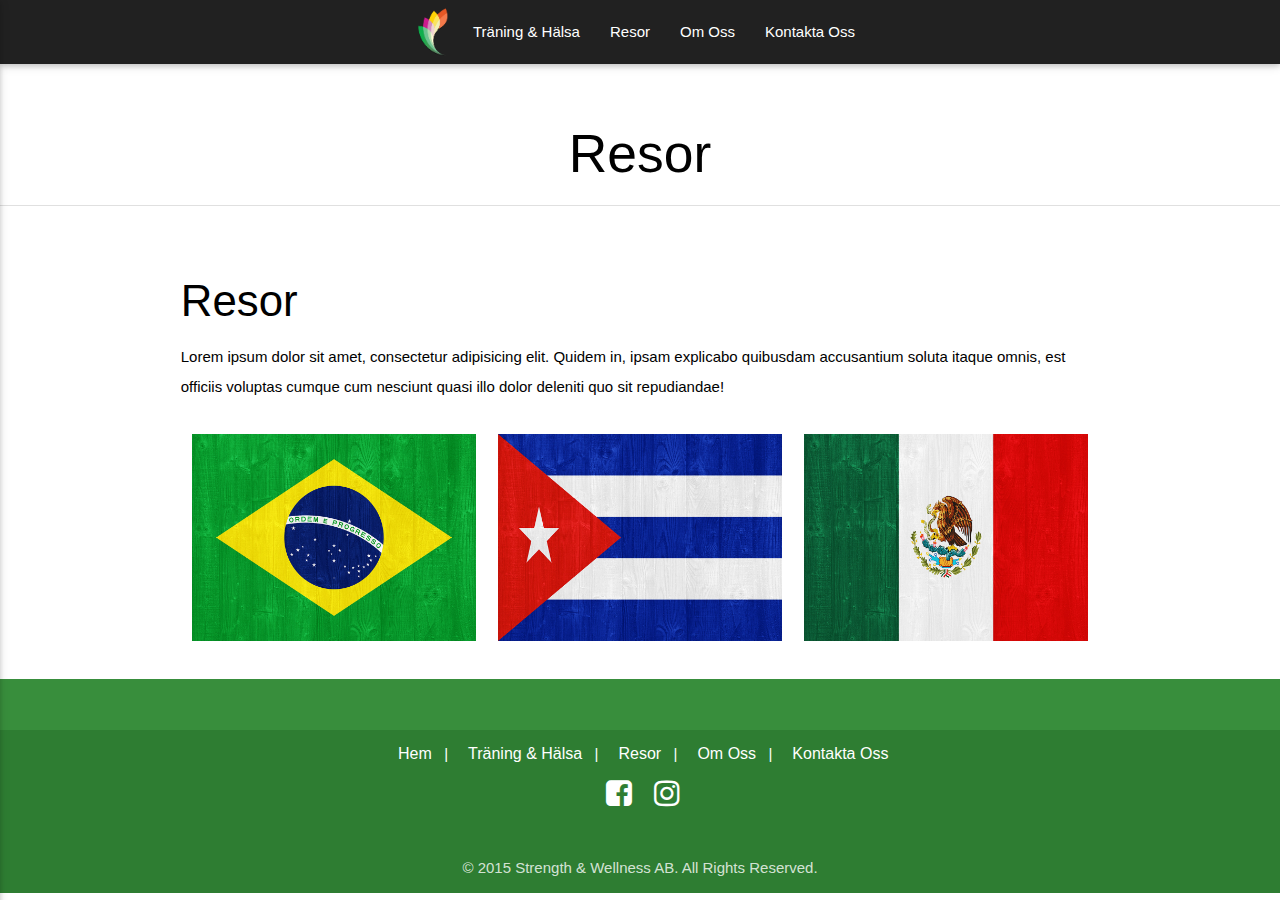
<file: Strengthandwellness/views/travel.html>
<!DOCTYPE html>
<html lang="en">
<head>
 <meta charset="UTF-8" />
<meta name="viewport" content="width=device-width, initial-scale=1, maximum-scale=1">
<meta name="msapplication-TileColor" content="#ffffff">
<meta name="msapplication-TileImage" content="/ms-icon-144x144.png">
<meta name="theme-color" content="#ffffff">
<title>Strength &amp; Wellness</title>

<link rel="apple-touch-icon" sizes="57x57" href="../images/favicon/apple-icon-57x57.png">
<link rel="apple-touch-icon" sizes="60x60" href="../images/favicon/apple-icon-60x60.png">
<link rel="apple-touch-icon" sizes="72x72" href="../images/favicon/apple-icon-72x72.png">
<link rel="apple-touch-icon" sizes="76x76" href="../images/favicon/apple-icon-76x76.png">
<link rel="apple-touch-icon" sizes="114x114" href="../images/favicon/apple-icon-114x114.png">
<link rel="apple-touch-icon" sizes="120x120" href="../images/favicon/apple-icon-120x120.png">
<link rel="apple-touch-icon" sizes="144x144" href="../images/favicon/apple-icon-144x144.png">
<link rel="apple-touch-icon" sizes="152x152" href="../images/favicon/apple-icon-152x152.png">
<link rel="apple-touch-icon" sizes="180x180" href="../images/favicon/apple-icon-180x180.png">
<link rel="icon" type="image/png" sizes="192x192"  href="../images/favicon/android-icon-192x192.png">
<link rel="icon" type="image/png" sizes="32x32" href="../images/favicon/favicon-32x32.png">
<link rel="icon" type="image/png" sizes="96x96" href="../images/favicon/favicon-96x96.png">
<link rel="icon" type="image/png" sizes="16x16" href="../images/favicon/favicon-16x16.png">
<link rel="manifest" href="../images/favicon/manifest.json">

<!-- CSS  -->

<link href="https://fonts.googleapis.com/icon?family=Material+Icons" rel="stylesheet">
<link href="../css/materialize.min.css" type="text/css" rel="stylesheet"/>
<link href="../css/font-awesome.min.css" type="text/css" rel="stylesheet"/>
<link href="../css/style.css" type="text/css" rel="stylesheet"/>
</head>

<body>

  <!-- NAV -->

  <nav class="grey darken-4 center-align" role="navigation">
    <div class="nav-wrapper">
      <ul class="hide-on-med-and-down SW-center">
        <li><a id="logo-container" href="../views/index.html" class="brand-logo"><img src="../images/Logo_favicon.png" class="SW_logo" alt="S&amp;W"></a></li>
        <li><a href="../views/personal_training.html">Träning & Hälsa</a></li>
        <li><a href="../views/travel.html">Resor</a></li>
        <li class="hide"><a href="../views/events.html">Events</a></li>
        <li class="hide"><a href="../views/sustainability.html">Hållbarhetsprojekt</a></li>
        <li class="hide"><a href="http://blog.strengthandwellness.me/sv_SE/">Blogg</a></li>
        <li><a href="../views/about.html">Om Oss</a></li>
        <li><a href="../views/contact.html">Kontakta Oss</a></li>
      </ul>

      <ul id="nav-mobile" class="side-nav blue-grey darken-4">
        <li><a href="../views/index.html">Hem</a></li>
        <li><a href="../views/personal_training.html">Träning & Hälsa</a></li>
        <li><a href="../views/travel.html">Resor</a></li>
        <li class="hide"><a href="../views/events.html">Events</a></li>
        <li class="hide"><a href="../views/sustainability.html">Hållbarhetsprojekt</a></li>
        <li class="hide"><a href="http://blog.strengthandwellness.me/sv_SE/">Blogg</a></li>
        <li><a href="../views/about.html">Om Oss</a></li>
        <li><a href="../views/contact.html">Kontakta Oss</a></li>
      </ul>
      <a href="#" data-activates="nav-mobile" class="button-collapse"><i class="material-icons">menu</i></a>
    </div>
  </nav>

  <br><br>

  <!-- END NAV -->

  <!--CONTENT -->

  <h2 class="center">Resor</h2>

  <div class="divider"></div>

  <br><br>

<div class="section">
  <div class="container">
    <div class="row">
      <h3>Resor</h3>
      <p>Lorem ipsum dolor sit amet, consectetur adipisicing elit. Quidem in, ipsam explicabo quibusdam accusantium soluta itaque omnis, est officiis voluptas cumque cum nesciunt quasi illo dolor deleniti quo sit repudiandae!</p>
      <br>
      <div class="col s12 m4">
        <a href="../views/brazil.html"><img src="../images/brazil-flag.jpg" alt="brazil" class="responsive-img"></a>
      </div>
      <div class="col s12 m4">
        <a href="../views/cuba.html"><img src="../images/cuba-flag.jpg" alt="cuba" class="responsive-img"></a>
      </div>
      <div class="col s12 m4">
        <a href="../views/mexico.html"><img src="../images/mexico-flag.jpg" alt="mexico" class="responsive-img"></a>
      </div>
    </div>
  </div>
</div>

  <!--END CONTENT -->


  <!-- FOOTER -->
  <footer class="page-footer green darken-3 center-align">

    <div class="section SW_contact_us green darken-2">
      <div class="container">
        <div class="row">
          <div class="col s12">

          </div>
        </div>
      </div>
    </div>
  
    <div class="container">
      <div class="row">
          <div class="nav-wrapper">
            <ul class="hide-on-med-and-down">
              <li class="SW_footer_menu">
                <a href="../views/index.html">Hem</a><span class="SW_break">|</span>
                <a href="../views/personal_training.html">Träning & Hälsa</a><span class="SW_break">|</span>
                <a href="../views/travel.html">Resor</a><span class="SW_break">|</span>
                <a class="hide" href="../views/events.html">Events</a><!--<span class="SW_break">|</span>
                <a class="hide" href="../views/sustainability.html">Hållbarhetsprojekt</a><span class="SW_break">|</span>
                <a class="hide" href="http://blog.strengthandwellness.me/sv_SE/">Blogg</a><span class="SW_break">|</span> -->
                <a href="../views/about.html">Om Oss</a><span class="SW_break">|</span>
                <a href="../views/contact.html">Kontakta Oss</a>
              </li>
            </ul>
              <ul>
                <li class="SW_media">
                  <a href="https://www.facebook.com/strengthandwellness.me" target="_blank"><i class="fa fa-facebook-square fa-2x"></i></a>
                </li>
                <li class="SW_media">
                  <a href="https://www.instagram.com/strengthwellness" target="_blank"><i class="fa fa-instagram fa-2x"></i></a>
                </li>
              </ul>
         </div>
      </div>
    </div>

    <div class="footer-copyright green darken-3">
      <div>
      &copy; 2015 <strong>Strength &amp; Wellness AB</strong>. All Rights Reserved.
      </div>
    </div>
  </footer>

  <!-- END FOOTER -->

  <!--  Scripts-->
  <script  src="https://code.jquery.com/jquery-2.1.1.min.js"></script>
  <script  src="../js/materialize.min.js"></script>
  <script  src="../js/main.js"></script>

  </body>
</html>
</file>
<file: Strengthandwellness/css/style.css>
.auto
{
  margin-right: auto;
  margin-left: auto;
}

.card.small{
  height:350px;
}


.SW_logo{
  margin-top: 8px;
  width: 48px !important;
  height: 48px !important;
}
.SW-center{
  display: flex;
  justify-content:center;
}

#SW_indexcontact{
  color:#FFFFFF;
}
.SW_img{
  padding-top: 98px;
}
.SW_carousel{
  width: 100%;
  height: 20%;
}

.SW-collage img{
  opacity: 0;
  box-shadow: 0px 3px 4px #dcdcdc;
  border-radius: 6px;
  border: 6px solid #FFFFFF;
}

.collection-item{
  list-style-type: none;
}

nav ul a,
nav .brand-logo {
  color: #fff;
  position: relative !important;
}

.button-collapse{
  margin-left:10px;
  color: #f57c00 !important;
}

p {
  line-height: 2rem;
}

.button-collapse {
  color: #26a69a;
}
.side-nav a{
  color: #FFFFFF !important;
}

.parallax-container {
  min-height: 500px;
  line-height: 0;
  height: auto;
  color: rgba(255,255,255,.9);
}
  .parallax-container .section {
    width: 100%;
  }

@media only screen and (max-width : 992px) {
  .parallax-container .section {
    position: absolute;
    top: 40%;
  }
  .section {
    top: 10%;
  }
}

@media only screen and (max-width : 600px) {
  .section {
    top: 0;
  }
}

.icon-block {
  padding: 0 15px;
}
.icon-block .material-icons {
  font-size: inherit;
}

footer.page-footer {
  margin: 0;
}

.brazil{
  width: auto;
  height: auto;
  padding:200px 0 200px; 
  background-image:url(../images/brazil-flag.jpg); 
  background-repeat:no-repeat; 
  background-position:center; 
  background-attachment:fixed; 
  -webkit-background-size:cover; 
  background-size:cover;
}

.cuba{
  padding:200px 0 200px; 
  background-image:url(../images/cuba-flag.jpg); 
  background-repeat:no-repeat; 
  background-position:center; 
  background-attachment:fixed; 
  -webkit-background-size:cover; 
  background-size:cover;
}

.mexico{
  padding:200px 0 200px; 
  background-image:url(../images/mexico-flag.jpg); 
  background-repeat:no-repeat; 
  background-position:center; 
  background-attachment:fixed; 
  -webkit-background-size:cover; 
  background-size:cover;
}

.SW_contact_us{
  margin-top: -20px;
}

.SW_footer_menu a{
  color: #FFFFFF;
  font-size: 16px;
  padding: 0 .4em 0 .8em;
}

.SW_footer_menu a:hover{
    color: #FFA500;
    text-decoration: none;
  }

.SW_footer_menu span.SW_break{
  color: #FFFFFF;
  padding: 0 .2rem 0 .4rem;
}


.SW_media a{
  color: #FFFFFF !important;
}

.SW_media{
  display: inline-block;
  padding: 0 .4em 0 .8em;
}

.suitcase-mar{
  margin-right: 10px;
}

#strengthandwellness{
  width:100%; 
  height:270px;
}

/* Fancy heading */


.fancy_heading .fancy_heading_wrapper { 
  padding: 40px 20px; 
  margin-bottom: 10px; 
  border-bottom-width: 1px; 
  border-style: solid; 
  position: relative; 
  background-position: top center; 
  background-repeat: no-repeat; 
}

.fancy_heading .fancy_heading_wrapper.no_icon { 
  border-bottom: 0; 
  padding: 40px 0 0px; 
  margin-bottom: 0; 
}

.fancy_heading .inside { 
  font-size: 17px; 
  line-height: 21px; 
}

.fancy_heading i { 
  display: block; 
  width: 50px; 
  height: 50px; 
  line-height: 35px; 
  text-align: center; 
  border-width: 5px; 
  border-style: solid; 
  position: relative; 
  left: 50%; 
  margin-left: -17px; 
  bottom: -17px; 
  -webkit-border-radius: 50%; 
  border-radius: 50%;
}

  .fancy_heading .inside {
    color: #a0a2ab;
  }
  .fancy_heading i {
    background: #FFFFFF;
    color: #FFA500;
  }
</file>
<file: Strengthandwellness/css/transitions.css>
/*

A library of transitions for revealing the loaded images
(Heavily) Inspired by http://tympanus.net/codrops/2013/07/02/loading-effects-for-grid-items-with-css-animations/

*/

.effect-parent {
    -webkit-perspective: 1300px;
    -moz-perspective: 1300px;
    perspective: 1300px;
    }


/* EFFECT 1 */
.effect-1 {
    -webkit-transform-style: preserve-3d;
    -moz-transform-style: preserve-3d;
    transform-style: preserve-3d;
    -webkit-transform-origin: 50% 50% -300px;
    -moz-transform-origin: 50% 50% -300px;
    transform-origin: 50% 50% -300px;
    -webkit-transform: rotateX(-180deg);
    -moz-transform: rotateX(-180deg);
    transform: rotateX(-180deg);
    -webkit-animation: fly ease-in-out forwards;
    -moz-animation: fly ease-in-out forwards;
    animation: fly ease-in-out forwards;
}
@-webkit-keyframes fly {
    100% { -webkit-transform: rotateX(0deg); opacity: 1; -webkit-transform-origin:50% 50% 0; }
}

@-moz-keyframes fly {
    100% { -moz-transform: rotateX(0deg); opacity: 1; -moz-transform-origin:50% 50% 0; }
}

@keyframes fly {
    100% { transform: rotateX(0deg); opacity: 1; transform-origin:50% 50% 0; }
}



/* EFFECT 2 */
.effect-2 {
    -webkit-transform: translateY(200px);
    -moz-transform: translateY(200px);
    transform: translateY(200px);
    -webkit-animation: moveUp ease forwards;
    -moz-animation: moveUp ease forwards;
    animation: moveUp ease forwards;
}

@-webkit-keyframes moveUp {
    to { -webkit-transform: translateY(0); opacity: 1; }
}

@-moz-keyframes moveUp {
    to { -moz-transform: translateY(0); opacity: 1; }
}

@keyframes moveUp {
    to { transform: translateY(0); opacity: 1; }
}


/* EFFECT 3 */
.effect-3 {
    -webkit-transform-style: preserve-3d;
    -moz-transform-style: preserve-3d;
    transform-style: preserve-3d;
    -webkit-transform: translateZ(400px) translateY(300px) rotateX(-90deg);
    -moz-transform: translateZ(400px) translateY(300px) rotateX(-90deg);
    transform: translateZ(400px) translateY(300px) rotateX(-90deg);
    -webkit-animation: fallPerspective ease-in-out forwards;
    -moz-animation: fallPerspective ease-in-out forwards;
    animation: fallPerspective ease-in-out forwards;
}

@-webkit-keyframes fallPerspective {
    100% { -webkit-transform: translateZ(0px) translateY(0px) rotateX(0deg); opacity: 1; }
}

@-moz-keyframes fallPerspective {
    100% { -moz-transform: translateZ(0px) translateY(0px) rotateX(0deg); opacity: 1; }
}

@keyframes fallPerspective {
    100% { transform: translateZ(0px) translateY(0px) rotateX(0deg); opacity: 1; }
}


/* EFFECT 4 */
.effect-4 {
    -webkit-transform-style: preserve-3d;
    -moz-transform-style: preserve-3d;
    transform-style: preserve-3d;
    -webkit-transform-origin: 0% 0%;
    -moz-transform-origin: 0% 0%;
    transform-origin: 0% 0%;
    -webkit-transform: rotateX(-80deg);
    -moz-transform: rotateX(-80deg);
    transform: rotateX(-80deg);
    -webkit-animation: flip ease-in-out forwards;
    -moz-animation: flip ease-in-out forwards;
    animation: flip ease-in-out forwards;
}

@-webkit-keyframes flip {
    100% { -webkit-transform: rotateX(0deg); opacity: 1; }
}

@-moz-keyframes flip {
    100% { -moz-transform: rotateX(0deg); opacity: 1; }
}

@keyframes flip {
    100% { transform: rotateX(0deg); opacity: 1; }
}


/* EFFECT 5 */
.effect-5 {
    -webkit-transform-style: preserve-3d;
    -moz-transform-style: preserve-3d;
    transform-style: preserve-3d;
    -webkit-transform: rotateY(-180deg);
    -moz-transform: rotateY(-180deg);
    transform: rotateY(-180deg);
    -webkit-animation: moveUp ease-in-out forwards;
    -moz-animation: moveUp ease-in-out forwards;
    animation: moveUp ease-in-out forwards;
}


/* EFFECT 6 */
.effect-6 {

    -webkit-transform:  scale(0.638) translate(-179px);
    -moz-transform:     scale(0.638) translate(-179px);
    transform:          scale(0.638) translate(-179px);

    -webkit-animation: moveUp ease-in-out forwards;
    -moz-animation: moveUp ease-in-out forwards;
    animation: moveUp ease-in-out forwards;
}





/* Universal durations */
.effect-duration-1{
    -webkit-animation-duration: .4s;
    -moz-animation-duration:    .4s;
    animation-duration:         .4s;
}
.effect-duration-2{
    -webkit-animation-duration: .5s;
    -moz-animation-duration:    .5s;
    animation-duration:         .5s;
}
.effect-duration-3{
    -webkit-animation-duration: .6s;
    -moz-animation-duration:    .6s;
    animation-duration:         .6s;
}
.effect-duration-4{
    -webkit-animation-duration: .7s;
    -moz-animation-duration:    .7s;
    animation-duration:         .7s;
}
.effect-duration-5{
    -webkit-animation-duration: .8s;
    -moz-animation-duration:    .8s;
    animation-duration:         .8s;
}
.effect-duration-6{
    -webkit-animation-duration: .9s;
    -moz-animation-duration:    .9s;
    animation-duration:         .9s;
}
.effect-duration-7{
    -webkit-animation-duration: .95s;
    -moz-animation-duration:    .95s;
    animation-duration:         .95s;
}
.effect-duration-8{
    -webkit-animation-duration: 1s;
    -moz-animation-duration:    1s;
    animation-duration:         1s;
}
.effect-duration-9{
    -webkit-animation-duration: 1.05s;
    -moz-animation-duration:    1.05s;
    animation-duration:         1.05s;
}
.effect-duration-10{
    -webkit-animation-duration: 1.1s;
    -moz-animation-duration:    1.1s;
    animation-duration:         1.1s;
}
</file>
